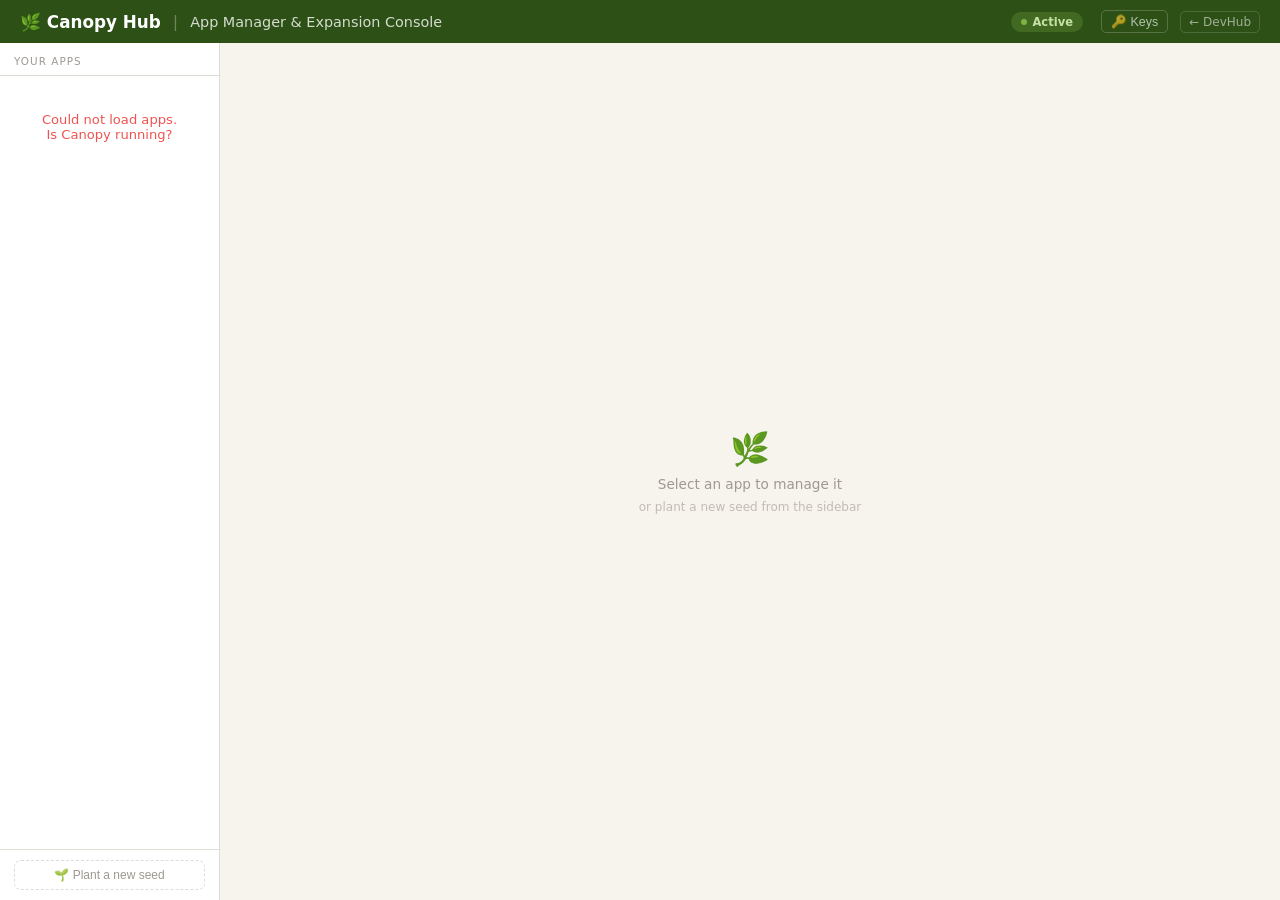
<file: canopy-ui/hub.html>
<!doctype html>
<html lang="en">
<head>
  <meta charset="UTF-8" />
  <meta name="viewport" content="width=device-width, initial-scale=1.0" />
  <title>Canopy Hub</title>
  <style>
    :root {
      --gd: #2D5016; --gm: #4A7C23; --gl: #7CB342;
      --gp: #C5E1A5; --cu: #B5651D; --cl: #D4845A;
      --cr: #F7F3ED; --tx: #3D3A36; --tx2: #6B6560; --tx3: #9E9991;
      --gbd: rgba(45,80,22,.18); --gbg: rgba(45,80,22,.05);
      --shadow: rgba(45,80,22,.12);
    }
    * { box-sizing:border-box; margin:0; padding:0; }
    html, body { height:100%; font-family:'Segoe UI',system-ui,sans-serif; color:var(--tx); background:var(--cr); }
    body { display:flex; flex-direction:column; }

    /* ── Vault unlock overlay ── */
    .vault-overlay { position:fixed; inset:0; background:rgba(45,80,22,.55); backdrop-filter:blur(4px);
      display:flex; align-items:center; justify-content:center; z-index:999; }
    .vault-overlay.hidden { display:none; }
    .vault-card { background:#fff; border-radius:14px; padding:32px 36px; width:340px;
      box-shadow:0 8px 32px rgba(45,80,22,.18); display:flex; flex-direction:column; gap:16px; }
    .vault-logo { font-size:2rem; text-align:center; }
    .vault-title { font-size:1.05rem; font-weight:700; color:var(--gd); text-align:center; }
    .vault-sub { font-size:.78rem; color:var(--tx3); text-align:center; }
    .vault-card input { width:100%; padding:9px 12px; border-radius:8px; border:1px solid var(--gbd);
      font-size:.85rem; color:var(--tx); background:var(--cr); outline:none; transition:border-color .15s; }
    .vault-card input:focus { border-color:var(--gm); }
    .vault-unlock-btn { width:100%; padding:10px; border-radius:8px; border:none; cursor:pointer;
      background:var(--gm); color:#fff; font-size:.88rem; font-weight:700; transition:background .15s; }
    .vault-unlock-btn:hover { background:var(--gd); }
    .vault-unlock-btn:disabled { opacity:.5; cursor:default; }
    .vault-err { font-size:.75rem; color:#ef5350; text-align:center; min-height:1em; }

    /* ── Topbar ── */
    .topbar { background:var(--gd); color:#fff; padding:10px 20px;
      display:flex; align-items:center; gap:12px; flex-shrink:0; }
    .topbar-logo { font-size:1.05rem; font-weight:700; display:flex; align-items:center; gap:8px; }
    .topbar-sep { opacity:.3; }
    .topbar-name { font-size:.9rem; opacity:.8; flex:1; }
    .topbar-status { font-size:.72rem; padding:3px 10px; border-radius:999px; font-weight:600;
      background:rgba(124,179,66,.25); color:#c5e1a5; display:flex; align-items:center; gap:5px; }
    .status-dot { width:6px; height:6px; border-radius:50%; background:#7CB342;
      animation: pulse 2s infinite; }
    @keyframes pulse { 0%,100%{opacity:1} 50%{opacity:.4} }
    .topbar-devhub-link { font-size:.75rem; color:rgba(255,255,255,.55); text-decoration:none;
      padding:3px 8px; border-radius:5px; border:1px solid rgba(255,255,255,.15); }
    .topbar-devhub-link:hover { background:rgba(255,255,255,.1); color:#fff; }

    /* ── Layout ── */
    .layout { display:flex; flex:1; min-height:0; overflow:hidden; }

    /* ── Sidebar ── */
    .sidebar { width:220px; flex-shrink:0; border-right:1px solid var(--gbd);
      background:#fff; display:flex; flex-direction:column; overflow:hidden; }
    .sidebar-hd { padding:12px 14px 8px; font-size:.65rem; text-transform:uppercase;
      letter-spacing:.1em; color:var(--tx3); border-bottom:1px solid var(--gbd); }
    .sidebar-apps { flex:1; overflow-y:auto; padding:6px 0; }
    .app-row { display:flex; align-items:center; gap:10px; padding:9px 14px;
      cursor:pointer; border-bottom:1px solid rgba(45,80,22,.05); transition:background .15s; }
    .app-row:hover { background:var(--gbg); }
    .app-row.sel { background:rgba(45,80,22,.09); border-left:2px solid var(--gm); padding-left:12px; }
    .app-icon { font-size:1.2rem; flex-shrink:0; }
    .app-info { flex:1; min-width:0; }
    .app-name { font-size:.82rem; font-weight:600; color:var(--tx); white-space:nowrap;
      overflow:hidden; text-overflow:ellipsis; }
    .app-meta { font-size:.65rem; color:var(--tx3); margin-top:1px; }
    .app-badge-ok  { font-size:.7rem; color:var(--gl); flex-shrink:0; }
    .app-badge-warn { font-size:.7rem; color:#f59e0b; flex-shrink:0; }
    .app-badge-debug { font-size:.7rem; color:#a855f7; flex-shrink:0; }
    .sidebar-new { padding:10px 14px; border-top:1px solid var(--gbd); }
    .btn-new { width:100%; padding:7px; border-radius:7px; border:1px dashed var(--gbd);
      background:transparent; color:var(--tx3); font-size:.75rem; cursor:pointer;
      display:flex; align-items:center; justify-content:center; gap:5px; transition:all .15s; }
    .btn-new:hover { border-color:var(--gm); color:var(--gm); background:var(--gbg); }

    /* ── Main area ── */
    .main { flex:1; display:flex; flex-direction:column; min-width:0; overflow:hidden; }

    /* ── Debug Panel (shown when an app has debug state) ── */
    .debug-panel { border-bottom:1px solid var(--gbd); background:#fff; flex-shrink:0; }
    .debug-panel-hd { display:flex; align-items:center; gap:10px; padding:10px 16px 6px;
      cursor:pointer; }
    .debug-panel-title { font-size:.8rem; font-weight:700; color:#7c3aed; }
    .debug-panel-toggle { margin-left:auto; font-size:.7rem; color:var(--tx3); }
    .debug-panel-body { padding:0 16px 12px; }
    .debug-fixes { display:flex; flex-direction:column; gap:5px; margin-bottom:8px; }
    .debug-fix { display:flex; align-items:flex-start; gap:8px; padding:6px 10px;
      border-radius:7px; background:rgba(124,58,237,.06); border:1px solid rgba(124,58,237,.14); }
    .debug-fix-icon { width:16px; height:16px; border-radius:50%; border:1px solid rgba(124,58,237,.3);
      display:flex; align-items:center; justify-content:center; font-size:.58rem; flex-shrink:0;
      margin-top:2px; color:#7c3aed; }
    .debug-fix-name { font-size:.75rem; color:var(--tx); font-weight:600; line-height:1.3; }
    .debug-fix-code { font-size:.63rem; color:var(--tx3); font-family:monospace; margin-top:2px; }
    .debug-fix-lines { font-size:.6rem; color:var(--gm); margin-top:2px; opacity:.8; }
    .debug-footer { font-size:.7rem; color:var(--tx3); display:flex; align-items:center;
      gap:8px; padding-top:8px; border-top:1px solid rgba(45,80,22,.1); flex-wrap:wrap; }
    .debug-tests-ok { color:var(--gm); font-weight:700; }
    .debug-no-state { padding:10px 16px; font-size:.78rem; color:var(--tx3); font-style:italic; }
    .repair-history { margin-bottom:8px; }
    .repair-round { font-size:.72rem; color:var(--tx3); font-family:monospace; padding:2px 0; }
    .repair-improved { color:#4caf50; }
    .repair-regressed { color:#ef5350; }
    .repair-stalled   { color:#f59e0b; }
    .repair-fail-msg  { font-size:.73rem; color:#ef5350; padding:4px 8px; background:rgba(239,83,80,.07);
      border-radius:5px; border:1px solid rgba(239,83,80,.15); margin-bottom:8px; font-family:monospace; }

    /* ── Chat area ── */
    .chat-area { flex:1; display:flex; flex-direction:column; min-height:0; }
    .chat-hd { padding:10px 16px; border-bottom:1px solid var(--gbd); background:#fff;
      display:flex; align-items:center; gap:10px; flex-shrink:0; }
    .mgr-av { width:30px; height:30px; border-radius:50%; background:linear-gradient(135deg,var(--gm),var(--gd));
      display:flex; align-items:center; justify-content:center; font-size:.9rem; flex-shrink:0; }
    .mgr-name { font-size:.88rem; font-weight:700; color:var(--tx); }
    .mgr-role { font-size:.66rem; color:var(--tx3); }
    .mgr-online { margin-left:auto; display:flex; align-items:center; gap:4px;
      font-size:.68rem; color:var(--gm); }

    .chat-msgs { flex:1; overflow-y:auto; padding:14px 16px; display:flex;
      flex-direction:column; gap:10px; }
    .brow { display:flex; align-items:flex-end; gap:8px; }
    .brow.user { flex-direction:row-reverse; }
    .bav { width:26px; height:26px; border-radius:50%; display:flex; align-items:center;
      justify-content:center; font-size:.75rem; flex-shrink:0; }
    .bav.mgr { background:linear-gradient(135deg,var(--gm),var(--gd)); }
    .bav.user { background:rgba(45,80,22,.15); border:1px solid var(--gbd); }
    .bub { padding:8px 12px; border-radius:10px; font-size:.82rem; line-height:1.5;
      max-width:75%; }
    .bub.mgr { background:#fff; border:1px solid var(--gbd); color:var(--tx); }
    .bub.user { background:rgba(45,80,22,.12); border:1px solid var(--gbd); color:var(--tx); }

    .typing-row { display:flex; align-items:center; gap:8px; padding:0 4px; }
    .typing-dots span { display:inline-block; width:6px; height:6px; border-radius:50%;
      background:var(--gm); animation:blink 1.2s infinite; margin:0 1px; }
    .typing-dots span:nth-child(2) { animation-delay:.2s; }
    .typing-dots span:nth-child(3) { animation-delay:.4s; }
    @keyframes blink { 0%,80%,100%{opacity:.2} 40%{opacity:1} }

    /* Progress card in chat */
    .build-card { padding:10px 14px; border-radius:10px; border:1px solid var(--gbd);
      background:var(--gbg); max-width:85%; font-size:.8rem; }
    .build-card-title { font-size:.68rem; text-transform:uppercase; letter-spacing:.1em;
      color:var(--tx3); margin-bottom:8px; }
    .build-line { font-family:monospace; font-size:.73rem; color:var(--gm); padding:1px 0;
      animation:fadeIn .3s ease forwards; opacity:0; }
    .build-line:nth-child(2){animation-delay:.1s}
    .build-line:nth-child(3){animation-delay:.2s}
    .build-line:nth-child(4){animation-delay:.35s}
    .build-line:nth-child(5){animation-delay:.5s}
    @keyframes fadeIn { to{opacity:1} }

    /* Action buttons */
    .action-row { padding:8px 12px; border-top:1px solid var(--gbd); background:#fff;
      display:flex; gap:8px; flex-wrap:wrap; flex-shrink:0; }
    .btn-hub-fix { padding:7px 14px; border-radius:7px; border:none; cursor:pointer;
      font-size:.8rem; background:var(--gm); color:#fff; font-weight:600;
      display:inline-flex; align-items:center; gap:5px; transition:all .15s; }
    .btn-hub-fix:hover { background:var(--gd); }
    .btn-hub-expand { padding:7px 14px; border-radius:7px; border:none; cursor:pointer;
      font-size:.8rem; background:linear-gradient(135deg,var(--gm),var(--gd)); color:#fff;
      font-weight:600; display:inline-flex; align-items:center; gap:5px; transition:all .15s; }
    .btn-hub-expand:hover { transform:translateY(-1px); box-shadow:0 3px 10px var(--shadow); }
    .btn-hub-sec { padding:7px 12px; border-radius:7px; border:1px solid var(--gbd);
      background:transparent; color:var(--tx2); cursor:pointer; font-size:.8rem;
      transition:all .15s; }
    .btn-hub-sec:hover { border-color:var(--gm); color:var(--gm); }

    /* Composer */
    .composer { padding:8px 12px; border-top:1px solid var(--gbd); background:#fff;
      display:flex; gap:8px; align-items:flex-end; flex-shrink:0; }
    .composer textarea { flex:1; padding:8px 10px; border-radius:8px;
      border:1px solid var(--gbd); font-size:.82rem; resize:none; font-family:inherit;
      color:var(--tx); background:var(--cr); line-height:1.4; outline:none;
      transition:border-color .15s; max-height:100px; }
    .composer textarea:focus { border-color:var(--gm); }
    .send-btn { padding:8px 12px; border-radius:8px; border:none; cursor:pointer;
      background:var(--gm); color:#fff; font-size:.82rem; font-weight:600;
      display:inline-flex; align-items:center; gap:4px; transition:all .15s; }
    .send-btn:hover { background:var(--gd); }
    .send-btn:disabled { opacity:.4; cursor:default; }

    /* Spinner */
    .spin { width:14px; height:14px; border:2px solid rgba(45,80,22,.2);
      border-top-color:var(--gm); border-radius:50%; animation:spin .8s linear infinite; }
    @keyframes spin { to{transform:rotate(360deg)} }

    /* No apps state */
    .no-apps-msg { padding:30px; text-align:center; color:var(--tx3); font-size:.82rem; }
    .no-debug-selected { display:flex; flex:1; align-items:center; justify-content:center;
      color:var(--tx3); font-size:.85rem; flex-direction:column; gap:8px; padding:30px; }

    /* ── Update Keys modal ── */
    .keys-modal-overlay { position:fixed; inset:0; background:rgba(45,80,22,.55);
      backdrop-filter:blur(4px); display:flex; align-items:center; justify-content:center;
      z-index:999; }
    .keys-modal-overlay.hidden { display:none; }
    .keys-modal-card { background:#fff; border-radius:14px; padding:28px 32px; width:360px;
      box-shadow:0 8px 32px rgba(45,80,22,.18); display:flex; flex-direction:column; gap:14px; }
    .keys-modal-card h3 { font-size:1rem; font-weight:700; color:var(--gd); margin:0; }
    .keys-modal-card p  { font-size:.78rem; color:var(--tx3); margin:0; line-height:1.45; }
    .keys-modal-card label { font-size:.78rem; font-weight:600; color:var(--tx2); }
    .keys-modal-card input { width:100%; padding:9px 12px; border-radius:8px;
      border:1px solid var(--gbd); font-size:.82rem; color:var(--tx);
      background:var(--cr); outline:none; transition:border-color .15s; }
    .keys-modal-card input:focus { border-color:var(--gm); }
    .keys-modal-card .keys-err { font-size:.75rem; color:#ef5350; min-height:1em; }
    .keys-modal-card .keys-ok  { font-size:.75rem; color:var(--gm); min-height:1em; font-weight:600; }
    .keys-modal-btns { display:flex; gap:8px; }
    .keys-modal-btns button { flex:1; padding:9px; border-radius:8px; border:none;
      font-size:.85rem; font-weight:700; cursor:pointer; transition:background .15s; }
    .keys-modal-btns .btn-save { background:var(--gm); color:#fff; }
    .keys-modal-btns .btn-save:hover { background:var(--gd); }
    .keys-modal-btns .btn-save:disabled { opacity:.5; cursor:default; }
    .keys-modal-btns .btn-cancel { background:rgba(45,80,22,.08); color:var(--gd); }
    .keys-modal-btns .btn-cancel:hover { background:rgba(45,80,22,.15); }
    .topbar-keys-btn { font-size:.78rem; color:rgba(255,255,255,.65); background:none;
      border:1px solid rgba(255,255,255,.2); border-radius:5px; padding:3px 9px;
      cursor:pointer; transition:all .15s; margin-left:6px; }
    .topbar-keys-btn:hover { background:rgba(255,255,255,.12); color:#fff; border-color:rgba(255,255,255,.4); }
  </style>
</head>
<body>

<!-- Vault unlock overlay — shown if vault is set up but not yet unlocked -->
<div class="vault-overlay hidden" id="vault-overlay">
  <div class="vault-card">
    <div class="vault-logo">🔒</div>
    <div class="vault-title">Unlock your vault</div>
    <div class="vault-sub">Enter your vault password to load your API keys and start the Hub.</div>
    <input type="password" id="vault-pw" placeholder="Vault password…"
      onkeydown="if(event.key==='Enter')unlockVault()" />
    <div class="vault-err" id="vault-err"></div>
    <button class="vault-unlock-btn" id="vault-unlock-btn" onclick="unlockVault()">Unlock →</button>
  </div>
</div>

<!-- Update Keys modal -->
<div class="keys-modal-overlay hidden" id="keys-modal">
  <div class="keys-modal-card">
    <h3>🔑 Update API Keys</h3>
    <p>Enter your vault password to verify, then paste your new key. Leave a key field blank to keep the existing value.</p>
    <div>
      <label>Vault password</label>
      <input type="password" id="keys-modal-pw" placeholder="Your vault password…" />
    </div>
    <div>
      <label>Google API Key</label>
      <input type="text" id="keys-modal-google" placeholder="AIza… (leave blank to keep current)" autocomplete="off" />
    </div>
    <div>
      <label>Anthropic API Key (optional)</label>
      <input type="text" id="keys-modal-anthropic" placeholder="sk-ant-… (leave blank to keep current)" autocomplete="off" />
    </div>
    <div class="keys-err hidden" id="keys-modal-err"></div>
    <div class="keys-ok hidden" id="keys-modal-ok"></div>
    <div class="keys-modal-btns">
      <button class="btn-cancel" onclick="closeKeysModal()">Cancel</button>
      <button class="btn-save" id="keys-modal-save-btn" onclick="saveKeys()">Save &amp; Apply →</button>
    </div>
  </div>
</div>

<!-- Topbar -->
<div class="topbar">
  <div class="topbar-logo">🌿 Canopy Hub</div>
  <span class="topbar-sep">|</span>
  <span class="topbar-name">App Manager &amp; Expansion Console</span>
  <div class="topbar-status"><div class="status-dot"></div>Active</div>
  <button class="topbar-keys-btn" onclick="openKeysModal()" title="Update API keys">🔑 Keys</button>
  <a href="/devhub" class="topbar-devhub-link">← DevHub</a>
</div>

<div class="layout">

  <!-- Sidebar: app list -->
  <div class="sidebar">
    <div class="sidebar-hd">Your Apps</div>
    <div class="sidebar-apps" id="sidebar-apps">
      <div class="no-apps-msg">Loading…</div>
    </div>
    <div class="sidebar-new">
      <button class="btn-new" onclick="goToSeed()">🌱 Plant a new seed</button>
    </div>
  </div>

  <!-- Main -->
  <div class="main" id="main-area">
    <div class="no-debug-selected" id="no-selection">
      <div style="font-size:2rem">🌿</div>
      <div>Select an app to manage it</div>
      <div style="font-size:.75rem;opacity:.6;">or plant a new seed from the sidebar</div>
    </div>
  </div>

</div>

<script>
const API = 'http://localhost:' + (new URLSearchParams(window.location.search).get('port') || '7822');
let selectedApp = null;
let typingTimer = null;
let chatHistory = [];
let _runningApps = {};   // app_dir -> { url, port }
let _pendingFix  = null; // fix_files array waiting to be applied

// ── Vault unlock ─────────────────────────────────────────────────────────────
async function checkVault() {
  try {
    const r = await fetch(`${API}/api/vault/status`);
    const d = await r.json();
    // Show overlay if vault exists but is not yet unlocked this session
    if (d.setup && !d.unlocked && !d.forge_connected) {
      document.getElementById('vault-overlay').classList.remove('hidden');
      setTimeout(() => document.getElementById('vault-pw').focus(), 100);
      return false; // signal: not ready yet
    }
  } catch(e) {
    // Can't reach server — let init proceed so the "Canopy not running" error shows normally
  }
  return true; // vault unlocked (or no vault) — proceed
}

async function unlockVault() {
  const pw  = document.getElementById('vault-pw').value;
  const err = document.getElementById('vault-err');
  const btn = document.getElementById('vault-unlock-btn');
  err.textContent = '';
  if (!pw) { err.textContent = 'Please enter your password.'; return; }
  btn.disabled = true;
  btn.textContent = 'Unlocking…';
  try {
    const r = await fetch(`${API}/api/vault/unlock`, {
      method: 'POST',
      headers: {'Content-Type': 'application/json'},
      body: JSON.stringify({password: pw}),
    });
    const d = await r.json();
    if (!d.success) {
      err.textContent = d.error || 'Wrong password — try again.';
      btn.disabled = false;
      btn.textContent = 'Unlock →';
      document.getElementById('vault-pw').select();
      return;
    }
    // Keys are now live in settings — hide overlay and continue
    document.getElementById('vault-overlay').classList.add('hidden');
    await continueInit();
  } catch(e) {
    err.textContent = 'Could not reach Canopy. Is it running?';
    btn.disabled = false;
    btn.textContent = 'Unlock →';
  }
}

// ── Init ─────────────────────────────────────────────────────────────────────
async function init() {
  const ready = await checkVault();
  if (!ready) return; // overlay is showing — continueInit() picks up after unlock
  await continueInit();
}

async function continueInit() {
  // Load which apps are already running (e.g. after a page refresh)
  try {
    const r = await fetch(`${API}/api/hub/running`);
    const d = await r.json();
    _runningApps = d.running || {};
  } catch(e) {}

  await loadApps();

  // Auto-select app if export_dir was passed in URL
  const params = new URLSearchParams(window.location.search);
  const exportDir = params.get('export_dir');
  if (exportDir) {
    await loadDebugState(exportDir);
  }
}

// ── App list ──────────────────────────────────────────────────────────────────
async function loadApps() {
  const container = document.getElementById('sidebar-apps');
  try {
    const r = await fetch(`${API}/api/hub/apps`);
    const d = await r.json();
    const apps = d.apps || [];
    if (apps.length === 0) {
      container.innerHTML = '<div class="no-apps-msg">No apps built yet.<br>Plant a seed to get started.</div>';
      return;
    }
    container.innerHTML = '';
    apps.forEach(app => {
      const row = document.createElement('div');
      row.className = 'app-row';
      row.dataset.dir = app.dir;
      row.dataset.exportPath = app.export_path;

      // Icon based on name heuristic
      const icons = {'battery':'⚡','inventory':'📦','tracker':'📋','analyzer':'📊','expense':'💰','habit':'🎯','csv':'📄'};
      let icon = '📂';
      const nameLower = (app.name||'').toLowerCase();
      for (const [k,v] of Object.entries(icons)) { if (nameLower.includes(k)) { icon=v; break; } }

      const isRunning = !!_runningApps[app.dir];
      const badge = isRunning
        ? `<span class="app-badge-ok" style="background:#00c853;color:#fff;padding:2px 7px;border-radius:10px;font-size:.7rem;">▶ live</span>`
        : `<span class="app-badge-ok">✓</span>`;
      row.innerHTML = `
        <div class="app-icon">${icon}</div>
        <div class="app-info">
          <div class="app-name">${app.name || app.dir}</div>
          <div class="app-meta">${app.source_files} files · ${app.test_files} tests</div>
        </div>
        ${badge}`;
      row.onclick = () => selectApp(app, row);
      container.appendChild(row);
    });
  } catch(e) {
    container.innerHTML = `<div class="no-apps-msg" style="color:#ef5350;">Could not load apps.<br>Is Canopy running?</div>`;
  }
}

function selectApp(app, rowEl) {
  document.querySelectorAll('.app-row').forEach(r => r.classList.remove('sel'));
  rowEl.classList.add('sel');
  selectedApp = app;
  openAppHub(app);
}

// ── App Hub Main View ─────────────────────────────────────────────────────────
async function openAppHub(app) {
  const main = document.getElementById('main-area');
  main.innerHTML = `
    <div class="debug-panel" id="debug-panel">
      <div class="debug-panel-hd" onclick="toggleDebugPanel()">
        <span style="font-size:1rem">🧠</span>
        <span class="debug-panel-title">Last Debug Session</span>
        <span class="debug-panel-toggle" id="dp-toggle">▾ Show</span>
      </div>
      <div class="debug-panel-body" id="dp-body" style="display:none;">
        <div id="dp-content"><div class="debug-no-state">Loading debug session…</div></div>
      </div>
    </div>
    <div class="chat-area">
      <div class="chat-hd">
        <div class="mgr-av">🌿</div>
        <div><div class="mgr-name">Canopy Manager</div><div class="mgr-role">Maintains &amp; expands your apps</div></div>
        <div class="mgr-online"><div class="status-dot"></div>Active</div>
      </div>
      <div class="chat-msgs" id="chat-msgs"></div>
      <div id="typing-row" class="typing-row" style="display:none;padding:4px 16px;">
        <div class="bav mgr" style="width:22px;height:22px;font-size:.65rem;">🌿</div>
        <div class="typing-dots"><span></span><span></span><span></span></div>
      </div>
      <div class="action-row" id="action-row"></div>
      <div class="composer">
        <textarea id="chat-input" rows="1" placeholder="Ask Canopy Manager anything about this app…"
          onkeydown="chatKey(event)" oninput="autoResize(this)"></textarea>
        <button class="send-btn" id="send-btn" onclick="sendChat()">
          <svg width="12" height="12" viewBox="0 0 24 24" fill="none" stroke="currentColor" stroke-width="2.5"><line x1="22" y1="2" x2="11" y2="13"/><polygon points="22 2 15 22 11 13 2 9 22 2"/></svg>
          Send
        </button>
      </div>
    </div>`;

  // Load debug state and start manager greeting
  chatHistory = [];
  const ds = await loadDebugState(app.export_path || app.dir);
  startManagerGreeting(app, ds);
}

function toggleDebugPanel() {
  const body = document.getElementById('dp-body');
  const tog = document.getElementById('dp-toggle');
  if (body) {
    const visible = body.style.display !== 'none';
    body.style.display = visible ? 'none' : 'block';
    if (tog) tog.textContent = visible ? '▾ Show' : '▴ Hide';
  }
}

async function loadDebugState(exportPathOrDir) {
  const content = document.getElementById('dp-content');
  try {
    const r = await fetch(`${API}/api/hub/debug_state`);
    const d = await r.json();
    const ds = d.debug_state;

    if (!content) return ds;

    if (!ds) {
      content.innerHTML = '<div class="debug-no-state">No debug session recorded yet for this app. Canopy Manager is watching.</div>';
      return null;
    }

    // Render repair history
    let histHtml = '';
    if (ds.repair_history && ds.repair_history.length > 0) {
      histHtml = '<div class="repair-history">' +
        ds.repair_history.map(r => {
          const before = r.before_failing ?? '?';
          const after = r.after_failing ?? '?';
          const diff = (typeof before === 'number' && typeof after === 'number') ? after - before : null;
          const cls = diff === null ? '' : diff < 0 ? 'repair-improved' : diff > 0 ? 'repair-regressed' : 'repair-stalled';
          const arrow = diff === null ? '' : diff < 0 ? ` → ✓ -${Math.abs(diff)}` : diff > 0 ? ` → ✗ +${diff}` : ' → ∅ stalled';
          return `<div class="repair-round"><span class="${cls}">Round ${r.round||'?'}: ${before} failing${arrow}</span></div>`;
        }).join('') +
        '</div>';
    }

    // Fail message
    const msgHtml = ds.message ?
      `<div class="repair-fail-msg">${ds.message}</div>` : '';

    const passing = ds.tests_passing || 0;
    const failing = ds.tests_still_failing || 0;
    const total = passing + failing;

    content.innerHTML = `
      ${msgHtml}
      ${histHtml}
      <div class="debug-footer">
        <span class="${failing > 0 ? '' : 'debug-tests-ok'}">${failing > 0 ? '⚠ '+failing+' still failing' : '✓ All passing'}</span>
        <span>·</span><span>${passing}/${total} tests pass</span>
        <span>·</span><span>${ds.repair_rounds || 0} repair rounds</span>
      </div>`;

    // Auto-expand panel if there are failures
    if (failing > 0) {
      const body = document.getElementById('dp-body');
      const tog = document.getElementById('dp-toggle');
      if (body) body.style.display = 'block';
      if (tog) tog.textContent = '▴ Hide';
    }
    return ds;
  } catch(e) {
    if (content) content.innerHTML = '<div class="debug-no-state" style="color:#ef5350;">Could not fetch debug state. Is Canopy running?</div>';
    return null;
  }
}

// ── Manager greeting ──────────────────────────────────────────────────────────
function startManagerGreeting(app, debugState) {
  const msgs = document.getElementById('chat-msgs');
  if (!msgs) return;
  const appName = app.name || app.dir;

  if (debugState && debugState.tests_still_failing > 0) {
    // Debug state present — report on it first
    const failing = debugState.tests_still_failing;
    const rounds = debugState.repair_rounds;
    mgrSay(`I've reviewed <strong>${appName}</strong>. The automated repair loop ran ${rounds} round${rounds!==1?'s':''} and still has ${failing} test${failing!==1?'s':''} failing. This usually means there's a contract-level design issue I can help you work through.`, () => {
      mgrSay(`I can kick off a targeted fix — or if you're ready to move forward, <strong>Phase 2</strong> expansion is waiting in the pipeline. What would you like to do?`, () => {
        showActions([
          {label:'🔧 Help fix the failing tests', fn:'hubRepairPrompt'},
          {label:'🌱 Start Phase 2 expansion', fn:'hubExpandPrompt'},
          {label:'Tell me more first', fn:'hubExplainIssue'},
        ]);
      });
    });
  } else {
    // Clean state — lead with Launch
    const alreadyRunning = !!_runningApps[app.dir];
    mgrSay(`<strong>${appName}</strong> is healthy — all tests passing. Ready to go!`, () => {
      if (alreadyRunning) {
        mgrSay(`It's already running. Click below to open it.`, () => {
          showActions([
            {label:'🚀 Open App', fn:'hubOpenRunning', primary:true},
            {label:'⏹ Stop App', fn:'hubStopApp'},
            {label:'🌱 Expand it', fn:'hubExpandPrompt'},
          ]);
        });
      } else {
        mgrSay(`Hit <strong>Launch App</strong> to start it up — I'll open it right in your browser. No setup needed.`, () => {
          showActions([
            {label:'🚀 Launch App', fn:'hubLaunchApp', primary:true},
            {label:'🌱 Expand it', fn:'hubExpandPrompt'},
            {label:'Show me what was built', fn:'hubShowBuild'},
          ]);
        });
      }
    });
  }
}

// ── Manager speech ────────────────────────────────────────────────────────────
function mgrSay(html, cb, delay) {
  const tr = document.getElementById('typing-row');
  if (tr) tr.style.display = 'flex';
  scrollChat();
  setTimeout(() => {
    if (tr) tr.style.display = 'none';
    addMsg('mgr', html);
    if (cb) setTimeout(cb, 800);
  }, delay || 1200);
}

function addMsg(from, html) {
  const msgs = document.getElementById('chat-msgs');
  if (!msgs) return;
  const row = document.createElement('div');
  row.className = 'brow' + (from === 'user' ? ' user' : '');
  const av = `<div class="bav ${from}">${from==='mgr'?'🌿':'T'}</div>`;
  const bub = `<div class="bub ${from}">${html}</div>`;
  row.innerHTML = from === 'mgr' ? av + bub : bub + av;
  msgs.appendChild(row);
  scrollChat();
  chatHistory.push({role: from === 'mgr' ? 'assistant' : 'user', content: html});
}

function scrollChat() {
  const msgs = document.getElementById('chat-msgs');
  if (msgs) msgs.scrollTop = 9999;
}

function showActions(btns) {
  const row = document.getElementById('action-row');
  if (!row) return;
  row.innerHTML = btns.map(b =>
    `<button class="${b.primary ? 'btn-hub-expand' : b.sec ? 'btn-hub-sec' : 'btn-hub-fix'}"
      onclick="${b.fn}()">${b.label}</button>`
  ).join('');
}

function clearActions() {
  const row = document.getElementById('action-row');
  if (row) row.innerHTML = '';
}

// ── Action handlers ───────────────────────────────────────────────────────────
function hubRepairPrompt() {
  clearActions();
  addMsg('user', 'Help fix the failing tests');
  mgrSay(`I'll start a targeted repair pass using Giant Brain — reading all source files, identifying the root contract mismatch, and issuing surgical fixes. This runs against your existing exports.`, () => {
    const card = makeBuildCard('🔧 Repair Pass', [
      '▸ Loading export files and test output…',
      '▸ Giant Brain audit: tracing failing assertions to root files',
      '▸ Issuing FixManifest (targeted — no full rewrites)',
      '▸ Applying patches · re-running test suite…',
    ]);
    const msgs = document.getElementById('chat-msgs');
    if (msgs) { msgs.appendChild(card); scrollChat(); }
    setTimeout(() => {
      mgrSay(`Repair pass complete. Re-check the debug panel for updated results. If a design-level issue remains, I'll flag it for a guided session.`);
    }, 4500);
  });
}

function hubExpandPrompt() {
  clearActions();
  addMsg('user', 'Start an expansion build');
  mgrSay(`What do you want to add to <strong>${selectedApp ? selectedApp.name : 'this app'}</strong>? Describe the feature, module, or phase you want to grow next — or just say "Phase 2" and I'll pick up where the roadmap left off.`, () => {
    const input = document.getElementById('chat-input');
    if (input) input.focus();
    showActions([{label:'Cancel', fn:'hubCancelExpand', sec:true}]);
    window._awaitingExpansion = true;
  });
}

function hubCancelExpand() {
  window._awaitingExpansion = false;
  clearActions();
  addMsg('user', 'Cancel');
  mgrSay(`No problem. I'll be here when you're ready. Is there anything else you'd like to know about this app?`);
}

function hubRunTests() {
  clearActions();
  addMsg('user', 'Run the test suite now');
  mgrSay(`Running tests on <strong>${selectedApp ? selectedApp.name : 'this app'}</strong>…`, () => {
    const card = makeBuildCard('🧪 Test Suite', [
      '▸ TesterSwarm initializing…',
      '▸ Running pytest on exports directory',
      '▸ Collecting results…',
    ]);
    const msgs = document.getElementById('chat-msgs');
    if (msgs) { msgs.appendChild(card); scrollChat(); }
    setTimeout(() => {
      mgrSay(`Tests complete. Check the DevHub log for full output.`);
    }, 3200);
  });
}

function hubShowBuild() {
  clearActions();
  addMsg('user', 'Show me what was built');
  if (!selectedApp) return;
  const app = selectedApp;
  mgrSay(`<strong>${app.name}</strong> — ${app.source_files} source file${app.source_files!==1?'s':''}, ${app.test_files} test file${app.test_files!==1?'s':''}. All files are in the <code>${app.dir}/</code> export folder.`, () => {
    showActions([
      {label:'🚀 Launch App', fn:'hubLaunchApp', primary:true},
      {label:'🌱 Expand it', fn:'hubExpandPrompt'},
      {label:'← Back', fn:'hubBack', sec:true},
    ]);
  });
}

// ── Launch / Stop ─────────────────────────────────────────────────────────────
async function hubLaunchApp() {
  clearActions();
  if (!selectedApp) return;
  addMsg('user', 'Launch App');
  mgrSay(`Starting <strong>${selectedApp.name}</strong>… give me just a second.`, async () => {
    try {
      const r = await fetch(`${API}/api/hub/launch`, {
        method: 'POST',
        headers: {'Content-Type':'application/json'},
        body: JSON.stringify({app_dir: selectedApp.dir}),
      });
      const d = await r.json();
      if (d.error) {
        mgrSay(`Couldn't start the app: <em>${d.error}</em>. Check that Canopy is running and the app was built successfully.`);
        return;
      }
      _runningApps[selectedApp.dir] = {url: d.url, port: d.port};
      // Update sidebar badge
      document.querySelectorAll('.app-row').forEach(row => {
        if (row.dataset.dir === selectedApp.dir) {
          const badge = row.querySelector('.app-badge-ok');
          if (badge) { badge.textContent = '▶ live'; badge.style.cssText = 'background:#00c853;color:#fff;padding:2px 7px;border-radius:10px;font-size:.7rem;'; }
        }
      });
      const verb = d.already_running ? 'already running' : 'is live';
      mgrSay(`<strong>${selectedApp.name}</strong> ${verb} at <a href="${d.url}" target="_blank" style="color:var(--gm)">${d.url}</a> — opening it now!`, () => {
        window.open(d.url, '_blank');
        showActions([
          {label:'🔗 Open again', fn:'hubOpenRunning'},
          {label:'⏹ Stop App', fn:'hubStopApp'},
          {label:'🌱 Expand it', fn:'hubExpandPrompt'},
        ]);
      });
    } catch(e) {
      mgrSay(`Launch failed: <em>${e.message}</em>. Make sure Canopy is running.`);
    }
  });
}

function hubOpenRunning() {
  if (!selectedApp || !_runningApps[selectedApp.dir]) return;
  window.open(_runningApps[selectedApp.dir].url, '_blank');
}

async function hubStopApp() {
  clearActions();
  if (!selectedApp) return;
  addMsg('user', 'Stop App');
  try {
    await fetch(`${API}/api/hub/stop`, {
      method: 'POST',
      headers: {'Content-Type':'application/json'},
      body: JSON.stringify({app_dir: selectedApp.dir}),
    });
    delete _runningApps[selectedApp.dir];
    // Update sidebar badge
    document.querySelectorAll('.app-row').forEach(row => {
      if (row.dataset.dir === selectedApp.dir) {
        const badge = row.querySelector('.app-badge-ok');
        if (badge) { badge.textContent = '✓'; badge.style.cssText = ''; }
      }
    });
    mgrSay(`<strong>${selectedApp.name}</strong> has been stopped.`, () => {
      showActions([
        {label:'🚀 Launch App', fn:'hubLaunchApp', primary:true},
        {label:'🌱 Expand it', fn:'hubExpandPrompt'},
      ]);
    });
  } catch(e) {
    mgrSay(`Couldn't stop the app: <em>${e.message}</em>.`);
  }
}

function hubBack() {
  clearActions();
  const app = selectedApp;
  if (!app) return;
  showActions([
    {label:'🌱 Start an expansion build', fn:'hubExpandPrompt'},
    {label:'Run the test suite now', fn:'hubRunTests'},
    {label:'Show me what was built', fn:'hubShowBuild'},
  ]);
}

function hubExplainIssue() {
  clearActions();
  addMsg('user', 'Tell me more first');
  const ds = window._lastDebugState;
  const msg = ds && ds.message ? ds.message :
    `The repair loop exhausted all rounds without fully converging. This typically means the generated tests have expectations that don't match the generated source — a contract mismatch. The fix is usually either: (1) a targeted module rename/align, or (2) a partial rebuild of the affected module with the correct API contract.`;
  mgrSay(msg, () => {
    showActions([
      {label:'🔧 Try the repair pass', fn:'hubRepairPrompt'},
      {label:'🌱 Skip to Phase 2', fn:'hubExpandPrompt'},
    ]);
  });
}

// ── Expansion via free-text chat ──────────────────────────────────────────────
async function sendChat() {
  const input = document.getElementById('chat-input');
  if (!input) return;
  const text = input.value.trim();
  if (!text) return;
  input.value = '';
  autoResize(input);
  addMsg('user', text);

  if (window._awaitingExpansion) {
    window._awaitingExpansion = false;
    clearActions();
    await doExpand(text);
    return;
  }

  // Hub-aware AI chat — uses dedicated /api/hub/chat endpoint with troubleshooting context
  const tr = document.getElementById('typing-row');
  if (tr) tr.style.display = 'flex';
  scrollChat();

  try {
    const r = await fetch(`${API}/api/hub/chat`, {
      method: 'POST',
      headers: {'Content-Type': 'application/json'},
      body: JSON.stringify({
        message: text,
        history: chatHistory,          // give the AI full conversation context
        context: { is_hub_chat: true, app: selectedApp }
      })
    });
    const d = await r.json();
    if (tr) tr.style.display = 'none';
    const reply = d.response || d.reply || d.message || "I'm not sure — can you tell me more about what you need?";
    addMsg('mgr', reply);

    // If the AI returned file patches, show an Apply Fix button
    if (d.fix_files && d.fix_files.length > 0) {
      _pendingFix = d.fix_files;
      const msgs = document.getElementById('chat-msgs');
      if (msgs) {
        const fixRow = document.createElement('div');
        fixRow.className = 'brow';
        fixRow.id = 'apply-fix-row';
        fixRow.innerHTML = `<div class="bav mgr" style="visibility:hidden"></div>
          <button class="btn-hub-expand" onclick="applyFix()">
            🔧 Apply Fix (${d.fix_files.length} file${d.fix_files.length !== 1 ? 's' : ''})
          </button>`;
        msgs.appendChild(fixRow);
        scrollChat();
      }
    }
  } catch(e) {
    if (tr) tr.style.display = 'none';
    addMsg('mgr', "I'm having trouble reaching the API right now. Make sure Canopy is running, then try again.");
  }
}

async function doExpand(expansionText) {
  const app = selectedApp;
  if (!app) return;

  mgrSay(`Got it — planting the expansion seed for <strong>${app.name}</strong> now. I'll read the original context, decompose the new tasks, and spawn the dev swarm.`, () => {
    const card = makeBuildCard('🌱 Expansion Build Starting', [
      `▸ Reading PROJECT_CONTEXT.json — ${app.name}`,
      `▸ Orchestrator decomposing expansion tasks…`,
      `▸ Routing tasks to model tiers (Flash Lite · Flash Pro · Gemini 3.1)`,
      `▸ Dev swarm building…`,
      `▸ Est. ~4 min · monitoring for errors`,
    ]);
    const msgs = document.getElementById('chat-msgs');
    if (msgs) { msgs.appendChild(card); scrollChat(); }

    // Trigger actual expansion build
    fetch(`${API}/api/hub/expand`, {
      method:'POST',
      headers:{'Content-Type':'application/json'},
      body: JSON.stringify({
        export_dir: app.dir,
        expansion_prompt: expansionText
      })
    }).then(r => r.json()).then(d => {
      const sid = d.session_id || '';
      setTimeout(() => {
        mgrSay(`Expansion build started (session ${sid}). I'll watch the build and notify you when QC completes. You can track live progress in <a href="/devhub" style="color:var(--gm)">DevHub</a>.`);
        loadApps(); // Refresh sidebar
      }, 4500);
    }).catch(e => {
      setTimeout(() => {
        mgrSay(`Expansion build failed to start: ${e.message}. Check that Canopy is running and your API key is set.`);
      }, 2000);
    });
  });
}

// ── Helpers ───────────────────────────────────────────────────────────────────
function makeBuildCard(title, lines) {
  const row = document.createElement('div');
  row.className = 'brow';
  row.innerHTML = `<div class="bav mgr">🌿</div><div class="build-card">
    <div class="build-card-title">${title}</div>
    ${lines.map(l => `<div class="build-line">${l}</div>`).join('')}
  </div>`;
  return row;
}

function chatKey(e) {
  if (e.key === 'Enter' && !e.shiftKey) { e.preventDefault(); sendChat(); }
}

function autoResize(ta) {
  ta.style.height = 'auto';
  ta.style.height = Math.min(ta.scrollHeight, 100) + 'px';
}

async function applyFix() {
  if (!_pendingFix || !selectedApp) return;
  const fixFiles = _pendingFix;
  _pendingFix = null;

  // Remove the Apply Fix button
  const fixRow = document.getElementById('apply-fix-row');
  if (fixRow) fixRow.remove();

  addMsg('user', `Apply fix (${fixFiles.length} file${fixFiles.length !== 1 ? 's' : ''})`);

  const tr = document.getElementById('typing-row');
  if (tr) tr.style.display = 'flex';
  scrollChat();

  try {
    const r = await fetch(`${API}/api/hub/apply_fix`, {
      method: 'POST',
      headers: {'Content-Type': 'application/json'},
      body: JSON.stringify({ app_dir: selectedApp.dir, fix_files: fixFiles }),
    });
    const d = await r.json();
    if (tr) tr.style.display = 'none';
    if (d.error) {
      addMsg('mgr', `Couldn't apply the fix: <em>${d.error}</em>`);
    } else {
      const names = (d.written || []).map(p => `<code>${p}</code>`).join(', ');
      addMsg('mgr', `✅ Fix applied to ${names}. The app is still running — <strong>refresh the app tab</strong> to see the changes (no restart needed for frontend files). If you changed backend code, stop and relaunch the app.`);
    }
  } catch(e) {
    if (tr) tr.style.display = 'none';
    addMsg('mgr', `Apply failed: <em>${e.message}</em>. Make sure Canopy is running.`);
  }
}

function goToSeed() {
  window.open('/', '_blank');
}

// ── Update Keys modal ─────────────────────────────────────────────────────────
function openKeysModal() {
  document.getElementById('keys-modal-pw').value = '';
  document.getElementById('keys-modal-google').value = '';
  document.getElementById('keys-modal-anthropic').value = '';
  const err = document.getElementById('keys-modal-err');
  const ok  = document.getElementById('keys-modal-ok');
  err.classList.add('hidden'); err.textContent = '';
  ok.classList.add('hidden');  ok.textContent = '';
  document.getElementById('keys-modal-save-btn').disabled = false;
  document.getElementById('keys-modal').classList.remove('hidden');
  setTimeout(() => document.getElementById('keys-modal-pw').focus(), 80);
}

function closeKeysModal() {
  document.getElementById('keys-modal').classList.add('hidden');
}

async function saveKeys() {
  const pw       = document.getElementById('keys-modal-pw').value.trim();
  const google   = document.getElementById('keys-modal-google').value.trim();
  const anthropic= document.getElementById('keys-modal-anthropic').value.trim();
  const errEl    = document.getElementById('keys-modal-err');
  const okEl     = document.getElementById('keys-modal-ok');
  const btn      = document.getElementById('keys-modal-save-btn');

  errEl.classList.add('hidden'); errEl.textContent = '';
  okEl.classList.add('hidden');  okEl.textContent = '';

  if (!pw) { errEl.textContent = 'Vault password is required.'; errEl.classList.remove('hidden'); return; }
  if (!google && !anthropic) { errEl.textContent = 'Enter at least one new key.'; errEl.classList.remove('hidden'); return; }

  const keys = {};
  if (google)    keys.google_api_key    = google;
  if (anthropic) keys.anthropic_api_key = anthropic;

  btn.disabled = true; btn.textContent = 'Saving…';
  try {
    const r = await fetch(`${API}/api/vault/update`, {
      method: 'POST',
      headers: {'Content-Type': 'application/json'},
      body: JSON.stringify({ password: pw, keys })
    });
    const d = await r.json();
    if (!d.success) {
      errEl.textContent = d.error || 'Update failed.';
      errEl.classList.remove('hidden');
      btn.disabled = false; btn.textContent = 'Save & Apply →';
      return;
    }
    okEl.textContent = `✅ Updated: ${d.keys_updated.join(', ')} — active immediately, no restart needed.`;
    okEl.classList.remove('hidden');
    btn.textContent = 'Saved!';
    setTimeout(closeKeysModal, 2200);
  } catch(e) {
    errEl.textContent = `Request failed: ${e.message}`;
    errEl.classList.remove('hidden');
    btn.disabled = false; btn.textContent = 'Save & Apply →';
  }
}

// ── Start ─────────────────────────────────────────────────────────────────────
init();
</script>
</body>
</html>
</file>
